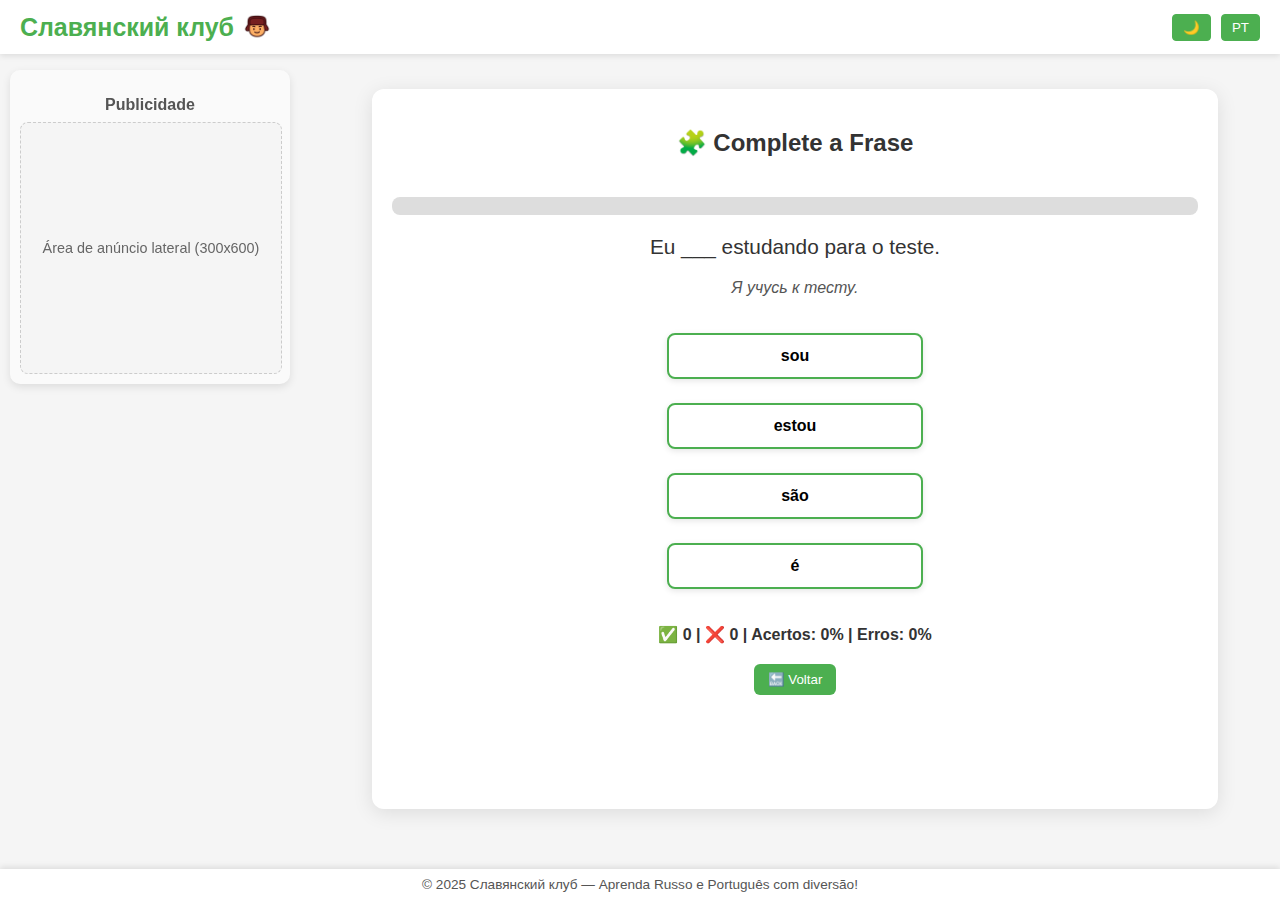
<file: complete-a-frase.html>
<!DOCTYPE html>
<html lang="pt">
<head>
<meta charset="UTF-8">
<meta name="viewport" content="width=device-width, initial-scale=1.0">
<title>🧩 Complete a Frase - Славянский клуб</title>
<style>
/* ===== BASE ===== */
html, body {
  height: 100%;
  margin: 0;
  padding: 0;
  font-family: Arial, sans-serif;
  background: #f5f5f5;
  color: #333;
  display: flex;
  flex-direction: column;
  transition: background 0.3s, color 0.3s;
}

/* ===== HEADER ===== */
header {
  background: white;
  color: #4CAF50;
  display: flex;
  align-items: center;
  justify-content: space-between;
  padding: 12px 20px;
  box-shadow: 0 2px 6px rgba(0,0,0,0.1);
  font-size: 1.2em;
  font-weight: bold;
}

header #siteTitle {
  font-size: 1.3em;
  display: flex;
  align-items: center;
  gap: 8px;
}

header #siteTitle img {
  width: 30px;
  height: 30px;
}

header .right-controls {
  display: flex;
  align-items: center;
  gap: 10px;
}

header button {
  border: 1px solid #4CAF50;
  background: #4CAF50;
  color: white;
  border-radius: 4px;
  padding: 5px 10px;
  cursor: pointer;
  transition: 0.2s;
}

header button:hover {
  background: #45a049;
}

/* ===== PUBLICIDADE FIXA LATERAL ===== */
.ads-sidebar {
  width: 280px;
  position: fixed;
  top: 70px; /* abaixo do header */
  left: 10px;
  background: #fafafa;
  border-radius: 10px;
  box-shadow: 0 3px 8px rgba(0,0,0,0.1);
  padding: 10px;
  text-align: center;
  box-sizing: border-box;
  z-index: 900;
}

.ads-sidebar h3 {
  font-size: 1em;
  color: #555;
  margin-bottom: 8px;
}

.ads-container {
  width: 100%;
  min-height: 250px;
  background: #f5f5f5;
  border: 1px dashed #ccc;
  border-radius: 8px;
  display: flex;
  align-items: center;
  justify-content: center;
  color: #666;
  font-size: 0.9em;
}

/* ===== CONTENT ===== */
main {
  flex: 1;
  display: flex;
  justify-content: center;
  align-items: flex-start;
  padding: 15px;
  margin-left: 310px; /* espaço para barra lateral */
}

.content {
  background: #fff;
  border-radius: 12px;
  box-shadow: 0 4px 20px rgba(0,0,0,0.1);
  width: 90%;
  max-width: 900px;
  min-height: 80vh;
  display: flex;
  flex-direction: column;
  align-items: center;
  padding: 20px;
  box-sizing: border-box;
  margin-top: 20px;
}

/* ===== FRASE ===== */
#sentence {
  font-size: 1.3em;
  text-align: center;
  margin: 20px 0;
}

/* ===== TRADUÇÃO ===== */
#translation {
  font-size: 1em;
  color: #555;
  margin-bottom: 15px;
  text-align: center;
  font-style: italic;
}

/* ===== OPÇÕES ===== */
.options {
  display: flex;
  flex-wrap: wrap;
  justify-content: center;
  gap: 12px;
  margin-top: 15px;
}

.option {
  padding: 10px 16px;
  border-radius: 8px;
  border: 2px solid #4CAF50;
  cursor: pointer;
  transition: 0.3s;
  background: white;
  font-weight: bold;
  box-shadow: 0 2px 6px rgba(0,0,0,0.1);
}

.option:hover {
  background: #e8f5e9;
  transform: scale(1.05);
}

.option.selected {
  background: #4CAF50;
  color: white;
  transform: scale(1.05);
}

/* ===== RESULTADOS ===== */
#feedback {
  font-size: 1.1em;
  margin-top: 15px;
  font-weight: bold;
  text-align: center;
}

#nextBtn, #backBtn {
  margin-top: 20px;
  padding: 8px 14px;
  background: #4CAF50;
  color: white;
  border: none;
  border-radius: 6px;
  cursor: pointer;
  transition: 0.2s;
}

#nextBtn:hover, #backBtn:hover {
  background: #45a049;
}

/* ===== PROGRESSO ===== */
#progressBarContainer {
  width: 100%;
  background: #ddd;
  border-radius: 8px;
  overflow: hidden;
  margin-top: 20px;
  height: 18px;
}

#progressBar {
  height: 100%;
  width: 0%;
  background: #4CAF50;
  transition: width 0.4s ease;
}

#score {
  margin-top: 15px;
  text-align: center;
  font-weight: bold;
}

/* ===== FOOTER ===== */
footer {
  background: white;
  color: #555;
  text-align: center;
  padding: 8px 0;
  font-size: 0.85em;
  box-shadow: 0 -2px 6px rgba(0,0,0,0.1);
}

/* ===== DARK MODE ===== */
body.dark-mode {
  background: #121212;
  color: #f0f0f0;
}

body.dark-mode header {
  background: #1e1e1e;
  color: #4CAF50;
  box-shadow: 0 2px 6px rgba(255,255,255,0.1);
}

body.dark-mode .content {
  background: #1c1c1c;
  box-shadow: 0 4px 15px rgba(255,255,255,0.1);
}

body.dark-mode footer {
  background: #1e1e1e;
  color: #bbb;
  box-shadow: 0 -2px 6px rgba(255,255,255,0.1);
}

body.dark-mode .option {
  background: #2c2c2c;
  border: 2px solid #00e0ff;
  color: #eee;
  box-shadow: 0 2px 8px rgba(0, 255, 255, 0.2);
  margin: 3px;
}

body.dark-mode .option:hover {
  background: #003f3f;
  transform: scale(1.05);
}

body.dark-mode .option.selected {
  background: #00bfa5;
  color: #fff;
}

/* ===== RESULTADOS ===== */
.correct { background: #4CAF50 !important; color: white !important; }
.wrong { background: #f44336 !important; color: white !important; }


/* ===== RESPONSIVO ===== */
@media (max-width: 1024px) {
  main {
    margin-left: 0;
    flex-direction: column;
    align-items: center;
  }

  /* Publicidade fica abaixo do conteúdo */
  .ads-sidebar {
    position: static;      /* deixa fluir junto com o conteúdo */
    width: 90%;            /* largura adaptada */
    margin: 20px 0 0 0;    /* distância do conteúdo acima */
    box-shadow: 0 3px 8px rgba(0,0,0,0.1);
  }
}




</style>
</head>

<body>
<header>
  <span id="siteTitle">
    Славянский клуб 
    <img id="emojiDimitry" src="emoji_dimitry.png" alt="Dimitry">
  </span>
  <div class="right-controls">
    <button id="themeToggle">🌙</button>
    <button id="languageToggle">PT</button>
  </div>
</header>

<aside class="ads-sidebar">
  <h3>Publicidade</h3>
  <div class="ads-container">
    Área de anúncio lateral (300x600)
  </div>
</aside>

<main>
  <div class="content">
    <h2>🧩 <span id="gameTitle">Complete a Frase</span></h2>
    
    <div id="progressBarContainer"><div id="progressBar"></div></div>
    
    <div id="sentence"></div>
    <div id="translation"></div>
    <div class="options" id="options"></div>
    <div id="feedback"></div>
    <div id="score"></div>
    
    <button id="nextBtn">Próxima</button>
    <button id="backBtn" onclick="window.location.href='index.html'">🔙 Voltar</button>
  </div>
</main>

<footer>
  © 2025 Славянский клуб — Aprenda Russo e Português com diversão!
</footer>

<audio id="clickSound" src="https://cdn.pixabay.com/download/audio/2022/03/15/audio_7ad16f7a8f.mp3?filename=card-flip-6-190982.mp3"></audio>

<script src="complete-a-frase.js"></script>

<script>
// ===== MODO ESCURO =====
const themeToggle = document.getElementById('themeToggle');
const currentTheme = localStorage.getItem('theme');

if (currentTheme === 'dark') {
  document.body.classList.add('dark-mode');
  themeToggle.textContent = '☀️';
}

themeToggle.addEventListener('click', () => {
  document.body.classList.toggle('dark-mode');
  const isDark = document.body.classList.contains('dark-mode');
  themeToggle.textContent = isDark ? '☀️' : '🌙';
  localStorage.setItem('theme', isDark ? 'dark' : 'light');
});
</script>

</body>
</html>
</file>
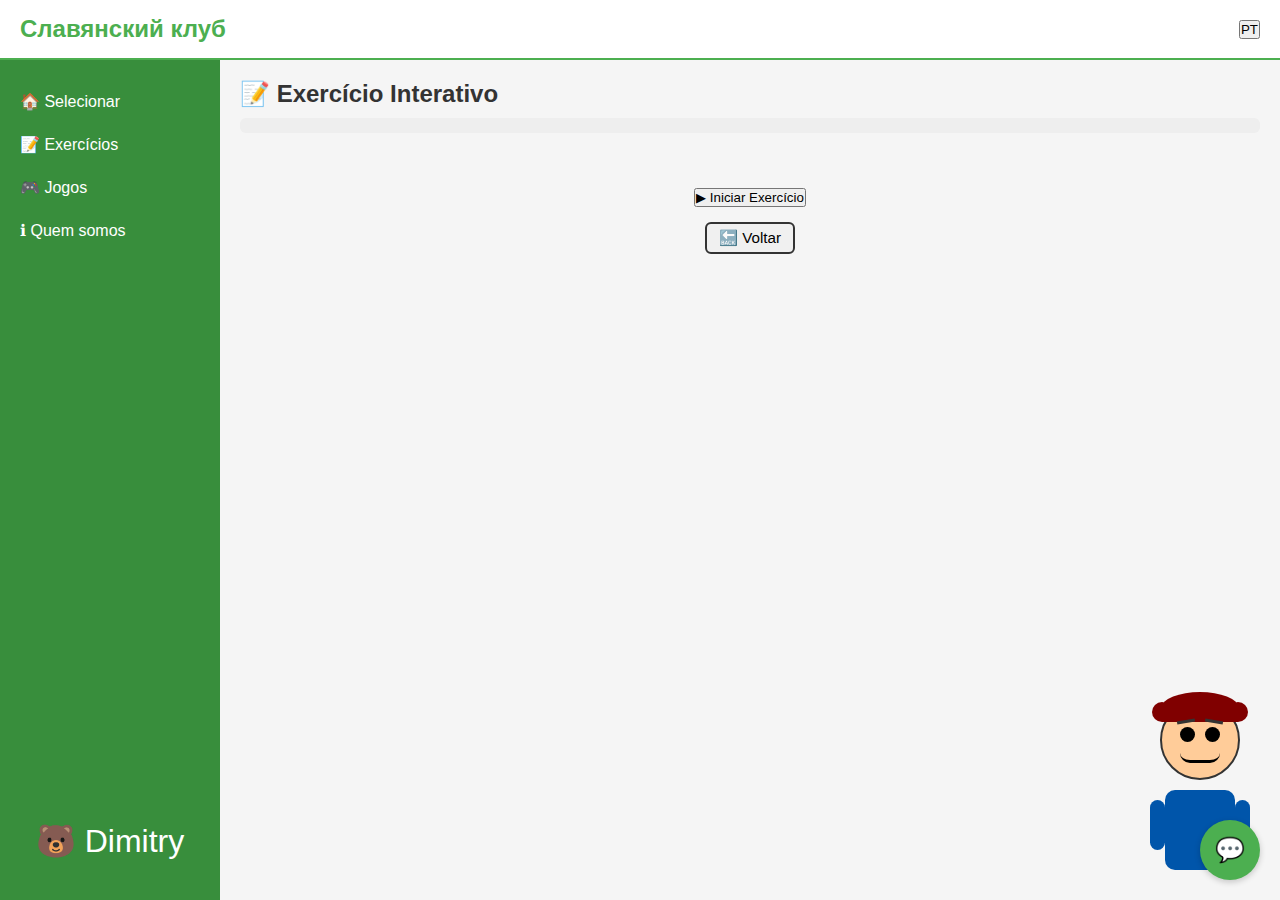
<file: exercicio.html>
<!DOCTYPE html>
<html lang="pt">
<head>
  <meta charset="UTF-8">
  <meta name="viewport" content="width=device-width, initial-scale=1.0">
  <title>Славянский клуб - Exercícios</title>
  <link rel="stylesheet" href="style.css">
  <link rel="stylesheet" href="chat.css">
  <link rel="icon" type="image/png" href="images/dimitri-favicon.png">

<style>
/* ===== Correção mobile para botões Exercício ===== */
@media (max-width: 768px) {
  /* Garante que o conteúdo do exercício fique acima do mascote e do menu */
  main, .content, #cruzadoContainer, #backButtonContainer {
    position: relative;
    z-index: 10;
  }

  /* Ajusta espaçamento para o botão não colar nas bordas */
  #backButtonContainer, #startButtonContainer {
    text-align: center;
    margin-top: 20px;
  }

  /* Garante que o botão apareça grande e centralizado */
  #backBtn, #startBtn, #selectBtn {
    display: inline-block;
    padding: 12px 20px;
    font-size: 1em;
    background-color: #4CAF50;
    color: white;
    border: none;
    border-radius: 8px;
    cursor: pointer;
  }

  #backBtn:hover, #startBtn:hover, #selectBtn:hover {
    background-color: #45A049;
  }

  /* Evita que o mascote tape o conteúdo */
  #dimitri {
    z-index: 1;
  }

  /* Evita sobreposição do menu lateral */
  aside {
    z-index: 2;
  }
}


</style>

</head>

<body>
  <!-- Header -->
  <header>
    <h1 id="siteTitle">Славянский клуб</h1>
    <button id="languageToggle">PT</button>
  </header>

  <!-- Sidebar -->
  <aside>
    <nav>
      <a href="index.html">🏠 Selecionar</a>
      <a href="exercicio.html" class="active">📝 Exercícios</a>
      <a href="jogo.html">🎮 Jogos</a>
      <a href="#">ℹ Quem somos</a>
    </nav>
    <div class="mascote">🐻 Dimitry</div>
  </aside>

  <!-- Main -->
  <main>
    <div class="content">
      <h2>📝 Exercício Interativo</h2>

      <!-- Barra de progresso -->
      <div id="progressContainer">
        <div id="progressText"></div>
        <div id="progressBarContainer">
          <div id="progressBar"></div>
        </div>
      </div>

      <!-- Exercício -->
      <div id="cruzadoContainer" class="container">
        <div class="column" id="words"></div>
        <div class="column" id="placeholders"></div>
      </div>

      <!-- Botão voltar -->
      <div id="backButtonContainer">
        <button id="backBtn" onclick="window.location.href='index.html'">🔙 Voltar</button>
      </div>
    </div>
  </main>

  <!-- Mascote Dimitri -->
  <div id="dimitri">
    <div class="head">
      <div class="ushanka">
        <div class="ear left"></div>
        <div class="ear right"></div>
      </div>
      <div class="eye left"></div>
      <div class="eye right"></div>
      <div class="eyebrow left"></div>
      <div class="eyebrow right"></div>
      <div class="mouth"></div>
    </div>
    <div class="body">
      <div class="arm left"></div>
      <div class="arm right"></div>
    </div>
  </div>

  <!-- Chat Flutuante -->
  <button id="chatBtn">💬</button>
  <div id="chatWindow">
    <div id="chatMessages">
      <p class="botMsg">👋 Olá! Eu sou o Dimitri, seu assistente.</p>
    </div>
    <div id="chatInput">
      <input type="text" id="msgInput" placeholder="Digite sua mensagem...">
      <button id="sendBtn">➤</button>
    </div>
  </div>

  <!-- Scripts -->
  <script src="chat.js"></script>
  <script src="exercicio.js"></script>
</body>
</html>
</file>
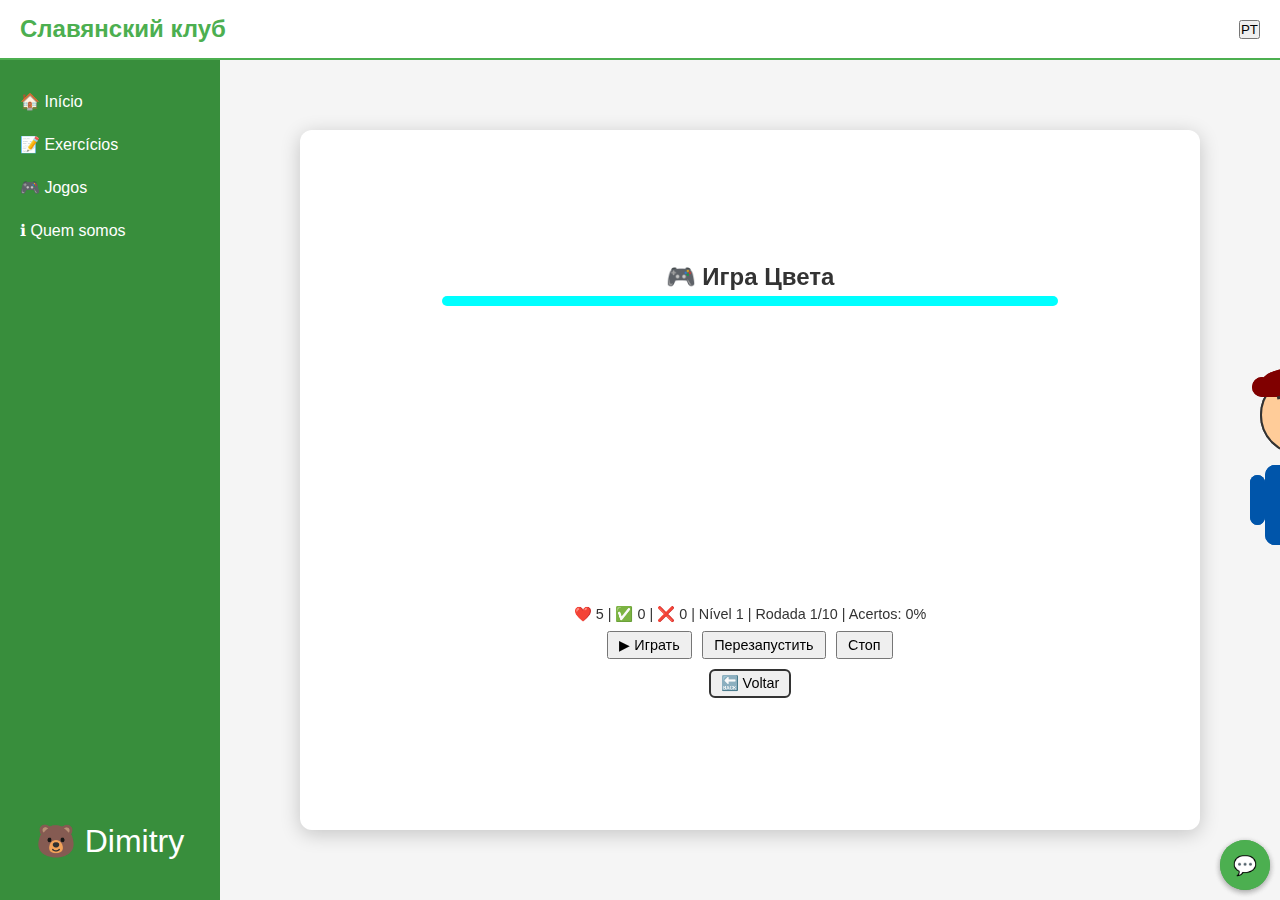
<file: jogo.html>
<!DOCTYPE html>
<html lang="pt">
<head>
  <meta charset="UTF-8">
  <meta name="viewport" content="width=device-width, initial-scale=1.0">
  <title>🎮 Jogos - Славянский клуб</title>
  <link rel="stylesheet" href="style.css">
  <style>
    html, body {
      height: 100%;
      margin: 0;
      padding: 0;
      overflow: hidden; /* Remove scroll */
      font-family: Arial, sans-serif;
      background: #f5f5f5;
      color: #333;
    }

    body {
      display: flex;
      justify-content: center;
      align-items: center;
    }

    main .content {
      display: flex;
      flex-direction: column;
      align-items: center;
      justify-content: center;
      position: relative;
      width: 90vw;
      height: 90vh; /* Ajusta altura total */
      max-width: 900px;
      max-height: 700px;
      padding: 10px;
      background: #fff;
      border-radius: 12px;
      box-shadow: 0 4px 20px rgba(0,0,0,0.2);
    }

    #gameArea { 
      display: grid; 
      grid-template-columns: repeat(4, 60px); 
      grid-template-rows: repeat(4, 60px); 
      gap: 10px; 
      justify-content: center; 
      margin: 10px 0; 
    }

    .square { 
      width: 100%; 
      height: 100%; 
      border-radius: 8px; 
      cursor: pointer; 
      border: 2px solid #333; 
      transition: all 0.3s; 
      display: flex;
      flex-direction: column;
      align-items: center; 
      justify-content: center;
      overflow: hidden;
      background: #222;
      color: #fff;
      font-weight: bold;
    }

    .square span { font-size: 1.2em; }
    .square .itemName { font-size: 0.9em; margin-top: 4px; display: block; text-align: center; }
    .square.wrong { background-color: #ffcdd2; border-color: #f44336; }
    .square.correct { background-color: #c8e6c9; border-color: #4CAF50; }
    .neon { box-shadow: 0 0 8px #fff,0 0 12px #0ff,0 0 20px #0ff,0 0 30px #0ff; transform: scale(1.1); transition: all 0.3s; }

    #gameInfo { text-align: center; font-size: 1em; font-weight: bold; }
    #score { text-align: center; font-size: 0.9em; margin-top: 5px; }
    #timerBarContainer { width: 70%; height: 10px; background: #ccc; margin: 5px auto; border-radius: 8px; overflow: hidden; }
    #timerBar { height: 100%; width: 100%; background: #0ff; transition: width 0.1s linear; }
    #controls { text-align: center; margin-top: 8px; }
    #controls button { padding: 4px 10px; margin: 0 3px; font-size: 0.9em; cursor: pointer; }

    /* ===== Dimitri ao lado direito ===== */
    #dimitri {
      position: absolute;
      top: 50%;
      right: -70px;
      transform: translateY(-50%);
      width: 100px;
      height: 150px;
      z-index: 1000;
    }

    /* ===== Chat Flutuante ===== */
    #chatBtn {
      position: absolute;
      bottom: 10px;
      right: 10px;
      background: #4CAF50;
      color: white;
      border: none;
      border-radius: 50%;
      width: 50px;
      height: 50px;
      font-size: 1.2em;
      cursor: pointer;
      box-shadow: 0 2px 6px rgba(0,0,0,0.2);
      z-index: 2000;
    }

    #chatWindow {
      position: absolute;
      bottom: 70px;
      right: 10px;
      width: 250px;
      height: 300px;
      background: white;
      border: 2px solid #4CAF50;
      border-radius: 12px;
      display: none;
      flex-direction: column;
      overflow: hidden;
      box-shadow: 0 4px 12px rgba(0,0,0,0.2);
      z-index: 2000;
    }

    #chatMessages {
      flex: 1;
      padding: 10px;
      overflow-y: auto;
      font-size: 0.8em;
      display: flex;
      flex-direction: column;
    }

    #chatMessages p {
      margin: 5px 0;
      padding: 6px;
      border-radius: 6px;
      max-width: 80%;
    }

    .userMsg { background: #e0f7e9; align-self: flex-end; }
    .botMsg { background: #f0f0f0; align-self: flex-start; }

    #chatInput { display: flex; border-top: 1px solid #ddd; }
    #chatInput input { flex: 1; border: none; padding: 6px; outline: none; font-size: 0.9em; }
    #chatInput button { background: #4CAF50; color: white; border: none; padding: 6px 10px; cursor: pointer; font-size: 0.9em; }
    #chatInput button:hover { background: #45a049; }
  </style>
</head>
<body>
  <!-- Header -->
  <header>
    <h1 id="siteTitle">Славянский клуб</h1>
    <button id="languageToggle" style="margin-left:20px;">PT</button>
  </header>

  <!-- Sidebar -->
  <aside>
    <nav>
      <a href="index.html">🏠 Início</a>
      <a href="exercicio.html">📝 Exercícios</a>
      <a href="jogo.html" class="active">🎮 Jogos</a>
      <a href="#">ℹ Quem somos</a>
    </nav>
    <div class="mascote">🐻 Dimitry</div>
  </aside>

  <!-- Main -->
  <main>
    <div class="content">
      <h2>🎮 <span id="gameTitle">Jogo Interativo</span></h2>
      <div id="gameInfo"></div>
      <div id="timerBarContainer"><div id="timerBar"></div></div>
      <div id="gameArea"></div>
      <div id="score">❤️ 5 | ✅ 0 | ❌ 0 | Nível 1 | Rodada 1/10 | Acertos: 0%</div>
      <div id="controls">
        <button id="playBtn">▶ Play</button>
        <button id="restartBtn">Recomeçar</button>
        <button id="stopBtn">Parar</button>
        <div id="backButtonContainer" style="margin-top:10px;">
          <button id="backBtn" onclick="window.location.href='index.html'">🔙 Voltar</button>
        </div>
      </div>
    </div>
  </main>

  <!-- Dimitri -->
  <div id="dimitri">
    <div class="head">
      <div class="ushanka">
        <div class="ear left"></div>
        <div class="ear right"></div>
      </div>
      <div class="eye left"></div>
      <div class="eye right"></div>
      <div class="eyebrow left"></div>
      <div class="eyebrow right"></div>
      <div class="mouth"></div>
    </div>
    <div class="body">
      <div class="arm left"></div>
      <div class="arm right"></div>
    </div>
  </div>

  <!-- Chat Flutuante -->
  <button id="chatBtn">💬</button>
  <div id="chatWindow">
    <div id="chatMessages">
      <p class="botMsg">👋 Olá! Eu sou o Dimitri, seu assistente.</p>
    </div>
    <div id="chatInput">
      <input type="text" id="msgInput" placeholder="Digite sua mensagem...">
      <button id="sendBtn">➤</button>
    </div>
  </div>

  <!-- Scripts -->
  <script src="jogo.js"></script>
  <script src="chat.js"></script>
</body> <!-- Dimitri -->
  <div id="dimitri">
    <div class="head">
      <div class="ushanka">
        <div class="ear left"></div>
        <div class="ear right"></div>
      </div>
      <div class="eye left"></div>
      <div class="eye right"></div>
      <div class="eyebrow left"></div>
      <div class="eyebrow right"></div>
      <div class="mouth"></div>
    </div>
    <div class="body">
      <div class="arm left"></div>
      <div class="arm right"></div>
    </div>
  </div>

  <!-- Chat Flutuante -->
  <button id="chatBtn">💬</button>
  <div id="chatWindow">
    <div id="chatMessages">
      <p class="botMsg">👋 Olá! Eu sou o Dimitri, seu assistente.</p>
    </div>
    <div id="chatInput">
      <input type="text" id="msgInput" placeholder="Digite sua mensagem...">
      <button id="sendBtn">➤</button>
    </div>
  </div>

  <!-- Scripts -->
  <script src="jogo.js"></script>
  <script src="chat.js"></script>
</html>
</file>
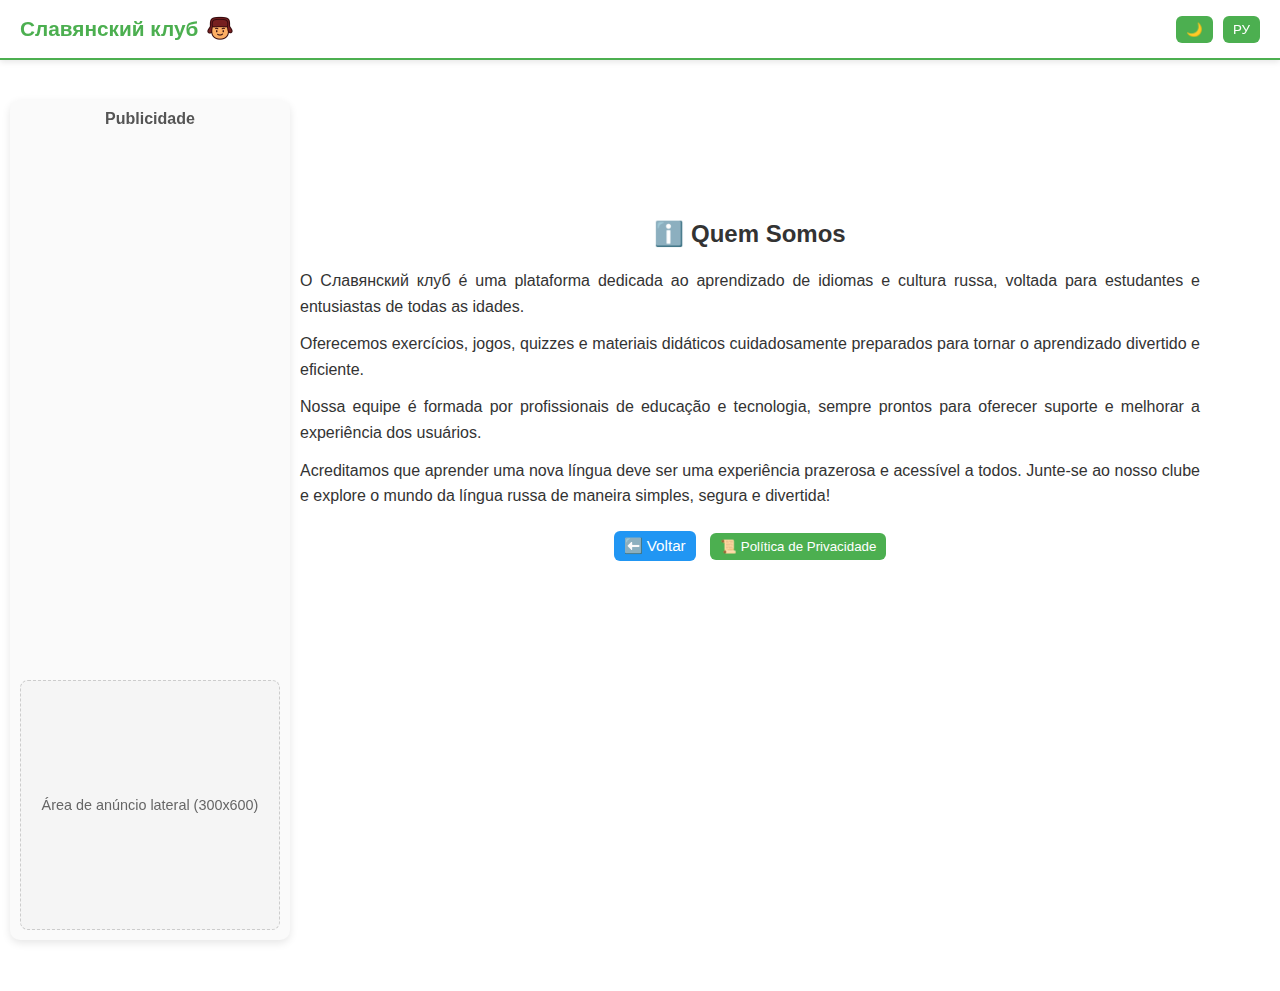
<file: quem-somos.html>
<!DOCTYPE html>
<html lang="pt">
<head>
<meta charset="UTF-8">
<meta name="viewport" content="width=device-width, initial-scale=1.0">
<title>Славянский клуб - Quem Somos</title>
<link rel="stylesheet" href="style.css">
<link rel="icon" type="image/png" href="images/dimitri-favicon.png">
<style>
/* ===== LAYOUT GERAL ===== */
html, body {
  height: 100%;
  margin: 0;
  padding-top: 70px; /* header fixo */
  font-family: Arial, sans-serif;
  overflow-x: hidden;
  background: #fff;
}

body.dark-mode {
  background: #121212;
  color: #f0f0f0;
}

main {
  display: flex;
  justify-content: center;
  align-items: stretch;
  padding: 20px;
  gap: 20px;
  box-sizing: border-box;
  min-height: calc(100vh - 70px);
}

/* ===== CONTENT ===== */
.content {
  max-width: 900px;
  width: 100%;
  text-align: center;
  overflow-y: visible;
  background: transparent;
}

.content h2 {
  margin-bottom: 20px;
}

.content p {
  text-align: justify;
  margin: 12px 0;
  line-height: 1.6;
}

/* ===== HEADER FIXO ===== */
header {
  position: fixed;
  top: 0;
  left: 0;
  right: 0;
  z-index: 1000;
  background: #fff;
  color: #000;
  padding: 15px 20px;
  box-shadow: 0 2px 6px rgba(0,0,0,0.1);
  display: flex;
  justify-content: space-between;
  align-items: center;
}

header h1 {
  font-size: 1.3em;
  display: flex;
  align-items: center;
  gap: 6px;
  margin: 0;
}

.emoji-head {
  width: 32px;
  height: 32px;
}

/* ===== PUBLICIDADE FIXA LATERAL ===== */
.ads-sidebar {
  width: 280px;
  position: fixed;
  top: 100px;
  left: 10px;
  background: #fafafa;
  border-radius: 10px;
  box-shadow: 0 3px 8px rgba(0,0,0,0.1);
  padding: 10px;
  text-align: center;
  box-sizing: border-box;
  z-index: 900;
}

.ads-sidebar h3 {
  font-size: 1em;
  color: #555;
  margin-bottom: 8px;
}

.ads-container {
  width: 100%;
  min-height: 250px;
  background: #f5f5f5;
  border: 1px dashed #ccc;
  border-radius: 8px;
  display: flex;
  align-items: center;
  justify-content: center;
  color: #666;
  font-size: 0.9em;
}

/* ===== FOOTER ===== */
footer {
  background: #fff;
  color: #555;
  text-align: center;
  padding: 8px 0;
  font-size: 0.85em;
  box-shadow: 0 -2px 6px rgba(0,0,0,0.1);
  flex-shrink: 0;
}

/* ===== BOTÕES ===== */
#darkModeToggle, #languageToggle, #openOverlayBtn {
  background-color: #4CAF50;
  color: white;
  border: none;
  padding: 6px 10px;
  border-radius: 6px;
  cursor: pointer;
  transition: background 0.3s;
  margin-left: 5px;
}

#darkModeToggle:hover, #languageToggle:hover, #openOverlayBtn:hover {
  background-color: #45A049;
}

/* ===== BOTÃO VOLTAR ===== */
#backBtn {
  background-color: #2196F3;
  color: white;
  border: none;
  padding: 6px 10px;
  border-radius: 6px;
  cursor: pointer;
  margin-top: 10px;
  margin-right: 5px;
  transition: background 0.3s;
}

#backBtn:hover {
  background-color: #1976D2;
}

/* ===== DARK MODE ===== */
body.dark-mode header,
body.dark-mode footer,
body.dark-mode .ads-sidebar {
  background: #1e1e1e;
  color: #ccc;
}

body.dark-mode .ads-container {
  background: #2a2a2a;
  border-color: #444;
  color: #aaa;
}

/* ===== OVERLAY ===== */
#overlay {
  position: fixed;
  display: none;
  top:0;
  left:0;
  width: 100%;
  height: 100%;
  background: rgba(0,0,0,0.8);
  z-index: 2000;
  overflow-y: auto;
}

#overlayContent {
  background: #fff;
  max-width: 800px;
  margin: 80px auto;
  padding: 30px;
  border-radius: 12px;
  position: relative;
}

body.dark-mode #overlayContent {
  background: #1e1e1e;
  color: #ccc;
}

#closeOverlayBtn {
  position: absolute;
  top: 10px;
  right: 15px;
  font-size: 1.2em;
  background: #f44336;
  color: white;
  border: none;
  border-radius: 6px;
  cursor: pointer;
  padding: 5px 10px;
}

#closeOverlayBtn:hover {
  background-color: #d32f2f;
}

/* ===== RESPONSIVO ===== */
@media (max-width: 1024px) {
  main {
    flex-direction: column;
    align-items: center;
  }

  .ads-sidebar {
    display: none;
  }

  .content {
    width: 100%;
    padding: 10px;
  }
}
</style>
</head>

<body>
<header>
  <h1>Славянский клуб <img src="emoji_dimitry.png" alt="Dimitry" class="emoji-head"></h1>
  <div>
    <button id="darkModeToggle">🌙</button>
    <button id="languageToggle">PT</button>
  </div>
</header>

<aside class="ads-sidebar">
  <h3>Publicidade</h3>
  <div class="ads-container">
    Área de anúncio lateral (300x600)
  </div>
</aside>

<main>
  <div class="content">
    <h2 id="quemSomosTitle">ℹ️ Quem Somos</h2>
    <p id="quemSomosText1"></p>
    <p id="quemSomosText2"></p>
    <p id="quemSomosText3"></p>
    <p id="quemSomosText4"></p>

    <!-- Botão Voltar -->
    <button id="backBtn">⬅️ Voltar</button>

    <button id="openOverlayBtn">📜 Política de Privacidade</button>
  </div>
</main>

<footer>
  © 2025 Славянский клуб — Aprenda Russo e Português com diversão!
</footer>

<!-- OVERLAY -->
<div id="overlay">
  <div id="overlayContent">
    <button id="closeOverlayBtn">✖️ Fechar</button>
    <h2 id="privacyTitle"></h2>
    <div id="privacyContent"></div>
  </div>
</div>

<script>
document.addEventListener('DOMContentLoaded', () => {
  // ELEMENTOS
  const darkModeToggle = document.getElementById('darkModeToggle');
  const languageToggle = document.getElementById('languageToggle');
  const overlay = document.getElementById('overlay');
  const openOverlayBtn = document.getElementById('openOverlayBtn');
  const closeOverlayBtn = document.getElementById('closeOverlayBtn');
  const backBtn = document.getElementById('backBtn');

  // DARK MODE
  if(localStorage.getItem('theme') === 'dark') document.body.classList.add('dark-mode');
  darkModeToggle.addEventListener('click', () => {
    document.body.classList.toggle('dark-mode');
    localStorage.setItem('theme', document.body.classList.contains('dark-mode') ? 'dark' : 'light');
    darkModeToggle.textContent = document.body.classList.contains('dark-mode') ? '☀️' : '🌙';
  });
  darkModeToggle.textContent = document.body.classList.contains('dark-mode') ? '☀️' : '🌙';

  // TEXTOS PT/RU
  const texts = {
    pt: {
      quemSomosTitle: "ℹ️ Quem Somos",
      quemSomosText1: "O Славянский клуб é uma plataforma dedicada ao aprendizado de idiomas e cultura russa, voltada para estudantes e entusiastas de todas as idades.",
      quemSomosText2: "Oferecemos exercícios, jogos, quizzes e materiais didáticos cuidadosamente preparados para tornar o aprendizado divertido e eficiente.",
      quemSomosText3: "Nossa equipe é formada por profissionais de educação e tecnologia, sempre prontos para oferecer suporte e melhorar a experiência dos usuários.",
      quemSomosText4: "Acreditamos que aprender uma nova língua deve ser uma experiência prazerosa e acessível a todos. Junte-se ao nosso clube e explore o mundo da língua russa de maneira simples, segura e divertida!",
      privacyTitle: "Política de Privacidade",
      privacyContent: `<p>No Славянский клуб, levamos sua privacidade a sério. Todas as informações coletadas em nosso site têm como finalidade melhorar a experiência do usuário e garantir segurança no aprendizado.</p>
      <h3>Informações coletadas</h3>
      <p>Coletamos apenas informações necessárias, como cadastro de usuário e histórico de progresso nos exercícios. Não compartilhamos seus dados com terceiros sem seu consentimento.</p>
      <h3>Uso de cookies</h3>
      <p>Nosso site utiliza cookies para manter sua sessão ativa, salvar preferências e aprimorar funcionalidades. Você pode desativar os cookies nas configurações do seu navegador, mas algumas funções podem não funcionar corretamente.</p>
      <h3>Segurança</h3>
      <p>Implementamos medidas de segurança para proteger suas informações contra acessos não autorizados, perda ou alteração.</p>
      <h3>Alterações nesta política</h3>
      <p>Podemos atualizar nossa política de privacidade periodicamente. Recomendamos que você consulte esta página regularmente para estar ciente de quaisquer alterações.</p>`
    },
    ru: {
      quemSomosTitle: "ℹ️ Кто мы",
      quemSomosText1: "Славянский клуб — это платформа, посвященная изучению русского языка и культуры, предназначенная для студентов и энтузиастов всех возрастов.",
      quemSomosText2: "Мы предлагаем упражнения, игры, викторины и учебные материалы, тщательно подготовленные, чтобы сделать обучение веселым и эффективным.",
      quemSomosText3: "Наша команда состоит из профессионалов в области образования и технологий, всегда готовых поддержать пользователей и улучшить их опыт.",
      quemSomosText4: "Мы верим, что изучение нового языка должно быть приятным и доступным для всех. Присоединяйтесь к нашему клубу и исследуйте мир русского языка просто, безопасно и с удовольствием!",
      privacyTitle: "Политика конфиденциальности",
      privacyContent: `<p>В Славянском клубе мы серьёзно относимся к вашей конфиденциальности. Вся информация, собираемая на нашем сайте, используется для улучшения опыта пользователей и обеспечения безопасности обучения.</p>
      <h3>Собираемая информация</h3>
      <p>Мы собираем только необходимую информацию, такую как регистрация пользователей и история прогресса в упражнениях. Мы не передаем ваши данные третьим лицам без вашего согласия.</p>
      <h3>Использование файлов cookie</h3>
      <p>Наш сайт использует файлы cookie для поддержания сессии, сохранения предпочтений и улучшения функционала. Вы можете отключить cookie в настройках браузера, но некоторые функции могут работать некорректно.</p>
      <h3>Безопасность</h3>
      <p>Мы внедрили меры безопасности для защиты вашей информации от несанкционированного доступа, утраты или изменений.</p>
      <h3>Изменения в политике</h3>
      <p>Мы можем периодически обновлять нашу политику конфиденциальности. Рекомендуем регулярно проверять эту страницу, чтобы быть в курсе изменений.</p>`
    }
  };

  // IDIOMA
  let currentLang = localStorage.getItem('lang') || 'pt';
  applyLanguage(currentLang);

  languageToggle.addEventListener('click', () => {
    currentLang = currentLang === 'pt' ? 'ru' : 'pt';
    localStorage.setItem('lang', currentLang);
    applyLanguage(currentLang);
  });

  function applyLanguage(lang){
    const t = texts[lang];
    document.getElementById('quemSomosTitle').textContent = t.quemSomosTitle;
    document.getElementById('quemSomosText1').innerHTML = t.quemSomosText1;
    document.getElementById('quemSomosText2').innerHTML = t.quemSomosText2;
    document.getElementById('quemSomosText3').innerHTML = t.quemSomosText3;
    document.getElementById('quemSomosText4').innerHTML = t.quemSomosText4;
    document.getElementById('privacyTitle').textContent = t.privacyTitle;
    document.getElementById('privacyContent').innerHTML = t.privacyContent;
    languageToggle.textContent = lang==='pt' ? 'РУ' : 'PT';
  }

  // OVERLAY
  overlay.style.display = 'none';
  openOverlayBtn.addEventListener('click', ()=> overlay.style.display='block');
  closeOverlayBtn.addEventListener('click', ()=> overlay.style.display='none');
  window.addEventListener('click', e => { if(e.target===overlay) overlay.style.display='none'; });

  // BOTÃO VOLTAR
  backBtn.addEventListener('click', () => {
    window.location.href = 'index.html';
  });
});
</script>
</body>
</html>
</file>
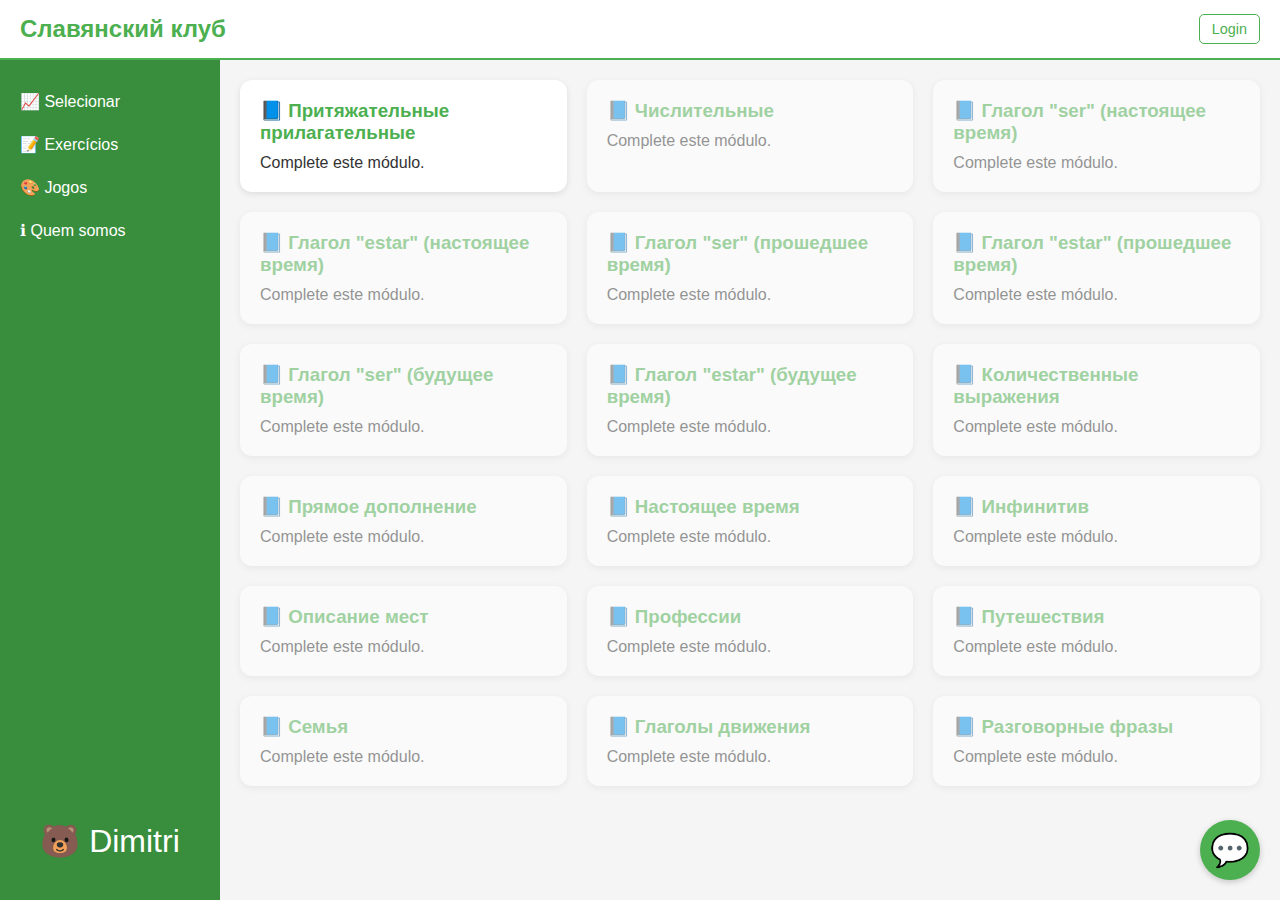
<file: selection.html>
<!DOCTYPE html>
<html lang="ru">
<head>
  <meta charset="UTF-8">
  <meta name="viewport" content="width=device-width, initial-scale=1.0">
  <title>Славянский клуб</title>
  <link rel="stylesheet" href="style.css">
  <link rel="stylesheet" href="chat.css">
  <style>
    /* ===== Overlay com animação ===== */
    .overlay {
      display: none;
      position: fixed;
      top: 0; left: 0;
      width: 100%; height: 100%;
      background: rgba(0,0,0,0.7);
      justify-content: center;
      align-items: center;
      z-index: 1000;
      opacity: 0;
      transition: opacity 0.3s ease;
    }

    .overlay.show {
      display: flex;
      opacity: 1;
    }

    .overlay-content {
      background: #fff;
      padding: 20px;
      border-radius: 10px;
      max-width: 90%;
      max-height: 90%;
      overflow-y: auto;
      position: relative;
      transform: scale(0.8);
      transition: transform 0.3s ease;
    }

    .overlay.show .overlay-content {
      transform: scale(1);
    }

    .close-btn {
      position: absolute;
      top: 10px;
      right: 15px;
      font-size: 1.5em;
      cursor: pointer;
    }

    .lesson-card {
      cursor: pointer;
    }

    .lesson-card.locked {
      opacity: 0.5;
      cursor: not-allowed;
    }

    /* ===== Chat ===== */
    #chatBtn {
      position: fixed;
      bottom: 20px;
      right: 20px;
      font-size: 2em;
      background: #4CAF50;
      color: white;
      border: none;
      border-radius: 50%;
      width: 60px;
      height: 60px;
      cursor: pointer;
      z-index: 1001;
    }

    #chatWindow {
      position: fixed;
      bottom: 90px;
      right: 20px;
      width: 300px;
      max-height: 400px;
      background: #fff;
      border-radius: 10px;
      box-shadow: 0 0 10px rgba(0,0,0,0.3);
      display: none;
      flex-direction: column;
      z-index: 1001;
    }

    #chatMessages {
      flex: 1;
      padding: 10px;
      overflow-y: auto;
    }

    #chatMessages p {
      margin: 5px 0;
    }

    #chatInput {
      display: flex;
      border-top: 1px solid #ccc;
    }

    #chatInput input {
      flex: 1;
      padding: 10px;
      border: none;
      border-radius: 0 0 0 10px;
      outline: none;
    }

    #chatInput button {
      padding: 10px;
      border: none;
      background: #4CAF50;
      color: #fff;
      cursor: pointer;
      border-radius: 0 0 10px 0;
    }
  </style>
</head>
<body>

  <header>
    <h1>Славянский клуб</h1>
    <button class="login" id="loginBtn">Login</button>
  </header>

  <aside>
    <nav>
      <a href="index.html">📈 Selecionar</a>
      <a href="exercicio.html">📝 Exercícios</a>
      <a href="jogo.html">🎨 Jogos</a>
      <a href="#">ℹ Quem somos</a>
    </nav>
    <div class="mascote">🐻 Dimitri</div>
  </aside>

<main>
  <div class="cards">
    <div class="card lesson-card" data-key="possessivos">
      <h3>📘 Притяжательные прилагательные</h3>
      <p>Complete este módulo.</p>
    </div>
    <div class="card lesson-card locked" data-key="numerais">
      <h3>📘 Числительные</h3>
      <p>Complete este módulo.</p>
    </div>
    <div class="card lesson-card locked" data-key="verboSer">
      <h3>📘 Глагол "ser" (настоящее время)</h3>
      <p>Complete este módulo.</p>
    </div>
    <div class="card lesson-card locked" data-key="verboEstar">
      <h3>📘 Глагол "estar" (настоящее время)</h3>
      <p>Complete este módulo.</p>
    </div>
    <div class="card lesson-card locked" data-key="verboSerPassado">
      <h3>📘 Глагол "ser" (прошедшее время)</h3>
      <p>Complete este módulo.</p>
    </div>
    <div class="card lesson-card locked" data-key="verboEstarPassado">
      <h3>📘 Глагол "estar" (прошедшее время)</h3>
      <p>Complete este módulo.</p>
    </div>
    <div class="card lesson-card locked" data-key="verboSerFuturo">
      <h3>📘 Глагол "ser" (будущее время)</h3>
      <p>Complete este módulo.</p>
    </div>
    <div class="card lesson-card locked" data-key="verboEstarFuturo">
      <h3>📘 Глагол "estar" (будущее время)</h3>
      <p>Complete este módulo.</p>
    </div>
    <div class="card lesson-card locked" data-key="quantidades">
      <h3>📘 Количественные выражения</h3>
      <p>Complete este módulo.</p>
    </div>
    <div class="card lesson-card locked" data-key="objetoDireto">
      <h3>📘 Прямое дополнение</h3>
      <p>Complete este módulo.</p>
    </div>
    <div class="card lesson-card locked" data-key="tempoPresente">
      <h3>📘 Настоящее время</h3>
      <p>Complete este módulo.</p>
    </div>
    <div class="card lesson-card locked" data-key="infinitivo">
      <h3>📘 Инфинитив</h3>
      <p>Complete este módulo.</p>
    </div>
    <div class="card lesson-card locked" data-key="lugares">
      <h3>📘 Описание мест</h3>
      <p>Complete este módulo.</p>
    </div>
    <div class="card lesson-card locked" data-key="profissoes">
      <h3>📘 Профессии</h3>
      <p>Complete este módulo.</p>
    </div>
    <div class="card lesson-card locked" data-key="viagem">
      <h3>📘 Путешествия</h3>
      <p>Complete este módulo.</p>
    </div>
    <div class="card lesson-card locked" data-key="familia">
      <h3>📘 Семья</h3>
      <p>Complete este módulo.</p>
    </div>
    <div class="card lesson-card locked" data-key="verbosMovimento">
      <h3>📘 Глаголы движения</h3>
      <p>Complete este módulo.</p>
    </div>
    <div class="card lesson-card locked" data-key="FrasesDeConvercacao">
      <h3>📘 Разговорные фразы</h3>
      <p>Complete este módulo.</p>
    </div>
  </div>
</main>

  <!-- Overlay Modal -->
  <div id="overlayModal" class="overlay">
    <div class="overlay-content">
      <span class="close-btn" onclick="closeOverlay()">&times;</span>
      <div id="overlayBody"></div>
    </div>
  </div>

  <!-- Chat Flutuante -->
  <button id="chatBtn">💬</button>
  <div id="chatWindow">
    <div id="chatMessages">
      <p class="botMsg">👋 Olá! Eu sou o Dimitri, seu assistente.</p>
    </div>
    <div id="chatInput">
      <input type="text" id="msgInput" placeholder="Digite sua mensagem...">
      <button id="sendBtn">➤</button>
    </div>
  </div>

<script>
  // Funções do Overlay
  function openOverlay(url) {
    const overlay = document.getElementById('overlayModal');
    const content = document.getElementById('overlayBody');

    fetch(url)
      .then(res => {
        if (!res.ok) throw new Error("Arquivo não encontrado");
        return res.text();
      })
      .then(html => {
        content.innerHTML = html;
        overlay.classList.add('show');
      })
      .catch(err => {
        console.error("Erro ao abrir overlay:", err);
        content.innerHTML = "<p>Erro ao carregar conteúdo.</p>";
        overlay.classList.add('show');
      });
  }

  function closeOverlay() {
    const overlay = document.getElementById('overlayModal');
    overlay.classList.remove('show');
    setTimeout(() => {
      document.getElementById('overlayBody').innerHTML = '';
    }, 300);
  }

  // Adiciona clique em todos os cards desbloqueados
  document.addEventListener('DOMContentLoaded', () => {
    const lessonCards = document.querySelectorAll('.lesson-card');

    lessonCards.forEach(card => {
      // Só adiciona clique se não estiver bloqueado
      if (!card.classList.contains('locked')) {
        card.addEventListener('click', () => {
          const key = card.dataset.key;
          if (!key) {
            console.warn("Card sem data-key:", card);
            return;
          }
          const url = key + '.html';
          console.log("Abrindo módulo:", url);
          openOverlay(url);
        });
      }
    });
  });

  // Função para desbloquear o próximo módulo
  function unlockNextModule(currentKey) {
    const cards = document.querySelectorAll('.lesson-card');
    for (let i = 0; i < cards.length; i++) {
      if (cards[i].dataset.key === currentKey && i < cards.length - 1) {
        cards[i + 1].classList.remove('locked');
        break;
      }
    }
  }

    // Chat
    const chatBtn = document.getElementById('chatBtn');
    const chatWindow = document.getElementById('chatWindow');
    const sendBtn = document.getElementById('sendBtn');
    const msgInput = document.getElementById('msgInput');
    const chatMessages = document.getElementById('chatMessages');

    chatBtn.addEventListener('click', () => {
      chatWindow.style.display = chatWindow.style.display === 'flex' ? 'none' : 'flex';
      chatWindow.style.flexDirection = 'column';
    });

    sendBtn.addEventListener('click', sendMessage);
    msgInput.addEventListener('keypress', (e) => { if(e.key==='Enter') sendMessage(); });

    function sendMessage() {
      const msg = msgInput.value.trim();
      if (!msg) return;
      const userMsg = document.createElement('p');
      userMsg.textContent = "🧑 " + msg;
      chatMessages.appendChild(userMsg);
      msgInput.value = '';
      chatMessages.scrollTop = chatMessages.scrollHeight;

      // Resposta automática
      setTimeout(() => {
        const botMsg = document.createElement('p');
        botMsg.textContent = "🤖 Dimitri: Ainda estou aprendendo, mas você digitou: " + msg;
        chatMessages.appendChild(botMsg);
        chatMessages.scrollTop = chatMessages.scrollHeight;
      }, 500);
    }

    // Login fictício
    const loginBtn = document.getElementById('loginBtn');
    loginBtn.addEventListener('click', () => {
      alert('Login realizado com sucesso!');
    });
  </script>


</script>

<!-- BOTÃO PARA ABRIR DICIONÁRIO -->
<button onclick="abrirDicionario()">Abrir Dicionário</button>

<!-- OVERLAY MODAL -->
<div id="overlayModal" style="display:none; position:fixed; top:0; left:0; width:100%; height:100%; background: rgba(0,0,0,0.7); z-index:1000; justify-content:center; align-items:center;">
    <div id="overlayBody" style="background:white; width:80%; max-width:700px; max-height:80%; padding:20px; border-radius:10px; overflow-y:auto; position:relative;">
        <button onclick="fecharDicionario()" style="position:absolute; top:10px; right:10px; background:red; color:white; border:none; border-radius:5px; padding:5px 10px; cursor:pointer;">Fechar</button>
        <!-- O conteúdo do dicionário será injetado aqui -->
    </div>
</div>

<script>
function abrirDicionario() {
    const overlay = document.getElementById('overlayModal');
    const content = document.getElementById('overlayBody');

    content.innerHTML = `
        <button onclick="fecharDicionario()" style="position:absolute; top:10px; right:10px; background:red; color:white; border:none; border-radius:5px; padding:5px 10px; cursor:pointer;">Fechar</button>

        <h2>Словáрь — Dicionário Russo-Português</h2>

        <h3>1. Cumprimentos e Expressões Básicas</h3>
        <ul>
            <li>Привет — Olá</li>
            <li>Доброе утро — Bom dia</li>
            <li>Добрый день — Boa tarde</li>
            <li>Добрый вечер — Boa noite</li>
            <li>Пока — Tchau</li>
            <li>До свидания — Adeus</li>
            <li>Пожалуйста — Por favor</li>
            <li>Спасибо — Obrigado</li>
            <li>Большое спасибо — Muito obrigado</li>
            <li>Извините — Desculpe</li>
            <li>Прошу прощения — Peço desculpa</li>
            <li>Ничего — De nada</li>
            <li>Как дела? — Como vai?</li>
            <li>Хорошо — Bem</li>
            <li>Плохо — Mal</li>
            <li>Так себе — Mais ou menos</li>
            <li>Рад тебя видеть — Prazer em ver você</li>
            <li>Приятно познакомиться — Prazer em conhecer</li>
            <li>Добро пожаловать — Bem-vindo</li>
            <li>Спокойной ночи — Boa noite (ao se despedir)</li>
        </ul>

        <h3>2. Perguntas Comuns</h3>
        <ul>
            <li>Что это? — O que é isto?</li>
            <li>Кто это? — Quem é?</li>
            <li>Где туалет? — Onde fica o banheiro?</li>
            <li>Сколько стоит? — Quanto custa?</li>
            <li>Когда? — Quando?</li>
            <li>Почему? — Por que?</li>
            <li>Как? — Como?</li>
            <li>Кто? — Quem?</li>
            <li>Что случилось? — O que aconteceu?</li>
            <li>Вы говорите по-русски? — Você fala russo?</li>
            <li>Вы говорите по-португальски? — Você fala português?</li>
            <li>Можете помочь? — Pode ajudar?</li>
            <li>Что вы посоветуете? — O que você recomenda?</li>
            <li>Где я могу найти…? — Onde posso encontrar…?</li>
            <li>Сколько времени? — Que horas são?</li>
            <li>Как пройти к…? — Como chegar a…?</li>
            <li>Можно ли…? — É possível…?</li>
            <li>Какая цена? — Qual é o preço?</li>
            <li>Можно ли платить картой? — Posso pagar com cartão?</li>
            <li>Есть ли здесь Wi-Fi? — Há Wi-Fi aqui?</li>
        </ul>

        <h3>3. Números Básicos</h3>
        <ul>
            <li>Один — Um</li>
            <li>Два — Dois</li>
            <li>Три — Três</li>
            <li>Четыре — Quatro</li>
            <li>Пять — Cinco</li>
            <li>Шесть — Seis</li>
            <li>Семь — Sete</li>
            <li>Восемь — Oito</li>
            <li>Девять — Nove</li>
            <li>Десять — Dez</li>
            <li>Одиннадцать — Onze</li>
            <li>Двенадцать — Doze</li>
            <li>Тринадцать — Treze</li>
            <li>Четырнадцать — Quatorze</li>
            <li>Пятнадцать — Quinze</li>
            <li>Шестнадцать — Dezesseis</li>
            <li>Семнадцать — Dezessete</li>
            <li>Восемнадцать — Dezoito</li>
            <li>Девятнадцать — Dezenove</li>
            <li>Двадцать — Vinte</li>
        </ul>

        <h3>4. Cores</h3>
        <ul>
            <li>Красный — Vermelho</li>
            <li>Синий — Azul</li>
            <li>Зелёный — Verde</li>
            <li>Жёлтый — Amarelo</li>
            <li>Чёрный — Preto</li>
            <li>Белый — Branco</li>
            <li>Серый — Cinza</li>
            <li>Оранжевый — Laranja</li>
            <li>Фиолетовый — Roxo</li>
            <li>Розовый — Rosa</li>
            <li>Коричневый — Marrom</li>
            <li>Голубой — Azul claro</li>
            <li>Тёмно-синий — Azul escuro</li>
            <li>Бежевый — Bege</li>
            <li>Бирюзовый — Turquesa</li>
            <li>Лаймовый — Verde limão</li>
            <li>Золотой — Dourado</li>
            <li>Серебряный — Prateado</li>
            <li>Бордовый — Bordô</li>
            <li>Малиновый — Framboesa</li>
        </ul>

        <h3>5. Frases Úteis no Dia a Dia</h3>
        <ul>
            <li>Я не понимаю — Não entendo</li>
            <li>Говорите медленнее — Fale mais devagar</li>
            <li>Повторите, пожалуйста — Repita, por favor</li>
            <li>Можете помочь? — Pode ajudar?</li>
            <li>Я хочу… — Eu quero…</li>
            <li>Где находится…? — Onde fica…?</li>
            <li>Как добраться до…? — Como chegar a…?</li>
            <li>Можно ли…? — É possível…?</li>
            <li>Я потерялся — Estou perdido</li>
            <li>Сколько стоит? — Quanto custa?</li>
            <li>Можно оплатить картой? — Posso pagar com cartão?</li>
            <li>Есть ли здесь Wi-Fi? — Tem Wi-Fi aqui?</li>
            <li>Я забронировал — Eu reservei</li>
            <li>Можете рекомендовать ресторан? — Pode recomendar um restaurante?</li>
            <li>Я вегетарианец — Sou vegetariano</li>
            <li>Мне нужна помощь — Preciso de ajuda</li>
            <li>Где ближайшая аптека? — Onde fica a farmácia mais próxima?</li>
            <li>Я не говорю по-португальски — Não falo português</li>
            <li>Как это называется? — Como se chama isso?</li>
            <li>Можно ли мне меню, пожалуйста? — Posso ver o cardápio, por favor?</li>
        </ul>
    `;

    overlay.style.display = 'flex';
}

function fecharDicionario() {
    document.getElementById('overlayModal').style.display = 'none';
}
</script>


<script src="script.js"></script>

</body>
</html>
</file>
<file: chat.css>
/* ===== Chat Flutuante ===== */
#chatBtn {
  position: fixed;
  bottom: 20px;
  right: 20px;
  background: #4CAF50;
  color: white;
  border: none;
  border-radius: 50%;
  width: 60px;
  height: 60px;
  font-size: 1.5em;
  cursor: pointer;
  box-shadow: 0 2px 6px rgba(0,0,0,0.2);
  transition: 0.3s;
  z-index: 2000;
}

#chatBtn:hover {
  background: #45a049;
}

#chatWindow {
  position: fixed;
  bottom: 90px;
  right: 20px;
  width: 300px;
  height: 400px;
  background: white;
  border: 2px solid #4CAF50;
  border-radius: 12px;
  display: none;
  flex-direction: column;
  overflow: hidden;
  box-shadow: 0 4px 12px rgba(0,0,0,0.2);
  z-index: 2000;
}

#chatMessages {
  flex: 1;
  padding: 10px;
  overflow-y: auto;
  font-size: 0.9em;
  display: flex;
  flex-direction: column;
}

#chatMessages p {
  margin: 5px 0;
  padding: 8px;
  border-radius: 8px;
  max-width: 80%;
}

.userMsg {
  background: #e0f7e9;
  align-self: flex-end;
}

.botMsg {
  background: #f0f0f0;
  align-self: flex-start;
}

#chatInput {
  display: flex;
  border-top: 1px solid #ddd;
}

#chatInput input {
  flex: 1;
  border: none;
  padding: 10px;
  outline: none;
}

#chatInput button {
  background: #4CAF50;
  color: white;
  border: none;
  padding: 10px 15px;
  cursor: pointer;
}

#chatInput button:hover {
  background: #45a049;
}
</file>
<file: style.css>
/* ===== Reset e Estilos Globais ===== */
* {
  margin: 0;
  padding: 0;
  box-sizing: border-box;
  font-family: Arial, sans-serif;
}

body {
  background: #f5f5f5;
  color: #333;
}


@media screen and (max-width: 768px) {
  aside {
    position: fixed;
    left: -100%;  /* fora da tela */
    top: 0;
    width: 250px;
    height: 100%;
    background: #fff;
    transition: left 0.3s;
    z-index: 1000;
  }
  aside.show {
    left: 0;
  }
}

/* ===== Header ===== */
header {
  position: fixed;
  top: 0;
  left: 0;
  width: 100%;
  height: 60px;
  background: #fff;
  border-bottom: 2px solid #4CAF50;
  display: flex;
  align-items: center;
  justify-content: space-between;
  padding: 0 20px;
  z-index: 1000;
}

header h1 {
  font-size: 1.5em;
  color: #4CAF50;
}

header .login {
  font-size: 0.9em;
  cursor: pointer;
  padding: 6px 12px;
  border: 1px solid #4CAF50;
  border-radius: 5px;
  background: #fff;
  color: #4CAF50;
  transition: 0.3s;
}

header .login:hover {
  background: #4CAF50;
  color: #fff;
}

/* ===== Sidebar ===== */
aside {
  position: fixed;
  top: 60px;
  left: 0;
  width: 220px;
  height: calc(100% - 60px);
  background: #388E3C;
  color: white;
  display: flex;
  flex-direction: column;
  justify-content: space-between;
  padding: 20px 0;
}

aside nav a {
  display: flex;
  align-items: center;
  gap: 10px;
  padding: 12px 20px;
  text-decoration: none;
  color: white;
  font-size: 1em;
  transition: background 0.3s;
}

aside nav a:hover {
  background: #2e7d32;
}

.mascote {
  text-align: center;
  padding: 20px;
  font-size: 2em;
}

/* ===== Main Content ===== */
main {
  margin-left: 220px;
  margin-top: 60px;
  padding: 20px;
}

.cards {
  display: grid;
  grid-template-columns: repeat(auto-fit, minmax(250px, 1fr));
  gap: 20px;
}

.card {
  background: white;
  padding: 20px;
  border-radius: 12px;
  box-shadow: 0 2px 6px rgba(0, 0, 0, 0.1);
  transition: transform 0.2s;
  cursor: pointer;
}

.card:hover {
  transform: translateY(-5px);
}

.card h3 {
  margin-bottom: 10px;
  color: #4CAF50;
}

/* ===== Mascote Dimitri ===== */
#dimitri {
  position: fixed;
  bottom: 20px;
  right: 20px;
  width: 120px;
  height: 180px;
  z-index: 1000;
}

#dimitri .head {
  width: 80px;
  height: 80px;
  background: #ffcc99;
  border-radius: 50%;
  position: relative;
  margin: 0 auto;
  border: 2px solid #333;
}

.ushanka {
  width: 100%;
  height: 30px;
  background: #800000;
  position: absolute;
  top: -10px;
  border-radius: 50% 50% 0 0;
}

.ushanka .ear {
  width: 20px;
  height: 20px;
  background: #800000;
  position: absolute;
  top: 10px;
  border-radius: 50%;
}

.ushanka .ear.left { left: -10px; }
.ushanka .ear.right { right: -10px; }

#dimitri .eye {
  width: 15px;
  height: 15px;
  background: #000;
  border-radius: 50%;
  position: absolute;
  top: 25px;
  animation: blink 4s infinite;
}

#dimitri .eye.left { left: 18px; }
#dimitri .eye.right { right: 18px; }

#dimitri .eyebrow {
  width: 18px;
  height: 3px;
  background: #333;
  position: absolute;
  top: 18px;
}

#dimitri .eyebrow.left { left: 15px; transform: rotate(-10deg); }
#dimitri .eyebrow.right { right: 15px; transform: rotate(10deg); }

#dimitri .mouth {
  width: 40px;
  height: 10px;
  border-bottom: 3px solid #000;
  border-radius: 0 0 20px 20px;
  position: absolute;
  bottom: 15px;
  left: 50%;
  transform: translateX(-50%);
  transition: all 0.3s;
}

#dimitri .body {
  width: 70px;
  height: 80px;
  background: #0055aa;
  position: relative;
  margin: 0 auto;
  top: 10px;
  border-radius: 10px;
}

#dimitri .arm {
  width: 15px;
  height: 50px;
  background: #0055aa;
  position: absolute;
  top: 10px;
  border-radius: 10px;
  transform-origin: top center;
  transition: transform 0.3s;
}

#dimitri .arm.left { left: -15px; }
#dimitri .arm.right { right: -15px; }

/* ===== Animações Mascote ===== */
@keyframes blink {
  0%, 90%, 100% { height: 15px; }
  95% { height: 2px; }
}

.acenando .arm.left { transform: rotate(-30deg); }
.acenando .arm.right { transform: rotate(30deg); }
.acenando .body { animation: pulse 0.3s infinite alternate; }

.triste .mouth {
  border-bottom: none;
  border-top: 3px solid #000;
  border-radius: 20px 20px 0 0;
}

@keyframes pulse {
  0% { transform: scale(1); }
  100% { transform: scale(1.05); }
}

/* Neon no chapéu e corpo */
.neon .body { animation: neonPulse 0.5s infinite alternate; }
.neon .ushanka { animation: neonPulse 0.5s infinite alternate; }

@keyframes neonPulse {
  0% { background-color: #0055aa; box-shadow: none; }
  50% { background-color: #0f0; box-shadow: 0 0 10px #0f0, 0 0 20px #0f0; }
  100% { background-color: #0055aa; box-shadow: none; }
}

/* ===== Cards de lição bloqueados ===== */
.lesson-card.locked {
  pointer-events: none;
  opacity: 0.5;
  cursor: not-allowed;
}

/* ===== Overlay ===== */
.overlay {
  display: none;
  position: fixed;
  top: 0;
  left: 0;
  width: 100%;
  height: 100%;
  background: rgba(0,0,0,0.8);
  z-index: 3000;
  overflow-y: auto;
}

.overlay-content {
  background: #fff;
  margin: 50px auto;
  padding: 20px;
  border-radius: 10px;
  width: 90%;
  max-width: 900px;
  position: relative;
}

.overlay .close-btn {
  position: absolute;
  top: 10px;
  right: 15px;
  font-size: 28px;
  font-weight: bold;
  color: #333;
  cursor: pointer;
  transition: color 0.3s;
}

.overlay .close-btn:hover {
  color: #000;
}

/* ===== Exercícios ===== */
#backBtn {
  padding: 5px 12px;
  font-size: 0.95em;
  cursor: pointer;
  background-color: #f0f0f0;
  border: 2px solid #333;
  border-radius: 6px;
  transition: all 0.3s;
}

#backBtn:hover {
  background-color: #ddd;
  transform: scale(1.05);
}

.correct { background-color: #c8e6c9; }
.wrong { background-color: #ffcdd2; }

.container {
  display: flex;
  justify-content: space-around;
  margin-top: 15px;
}

.column {
  display: flex;
  flex-direction: column;
  gap: 8px;
}

.word, .placeholder {
  padding: 5px;
  border: 1px solid #999;
  border-radius: 4px;
  cursor: pointer;
  min-width: 120px;
  text-align: center;
}

#progressBarContainer {
  height: 15px;
  background: #eee;
  border-radius: 6px;
  margin: 10px 0;
}

#progressBar {
  height: 100%;
  background: #4CAF50;
  width: 0%;
  border-radius: 6px;
}

#progressText {
  font-size: 0.9em;
  margin-bottom: 5px;
}

#backButtonContainer {
  text-align: center;
  margin-top: 15px;
}


/* ===== Menu topo em 2 colunas para celular + rodapé ===== */
@media (max-width: 768px) {
  aside {
    position: static;       /* Sai do fixed */
    width: 100%;            /* Ocupa toda a largura */
    height: auto;           /* Ajusta altura */
    display: flex;
    flex-direction: column; /* Coloca nav e rodapé em coluna */
    padding: 10px 0;
    background: #388E3C;
  }

  aside nav {
  display: flex;
  flex-direction: column;
  max-height: 80vh; /* limita à tela */
  overflow-y: auto;  /* adiciona scroll se necessário */
  padding: 10px;
}

aside nav a {
  margin-bottom: 10px;
  text-decoration: none;
  display: block;
  font-size: 1.2em;
}


  .mascote {
    display: none; /* Oculta mascote para celular */
  }

  main {
    margin-left: 0;
    margin-top: 10px;
    padding: 15px;
  }

  /* ===== Rodapé Mobile ===== */
  aside .footer-mobile {
    display: block;
    text-align: center;
    color: #fff;
    padding: 10px;
    font-size: 0.85em;
    border-top: 1px solid rgba(255,255,255,0.3);
    margin-top: 10px;
  }
}
</file>
